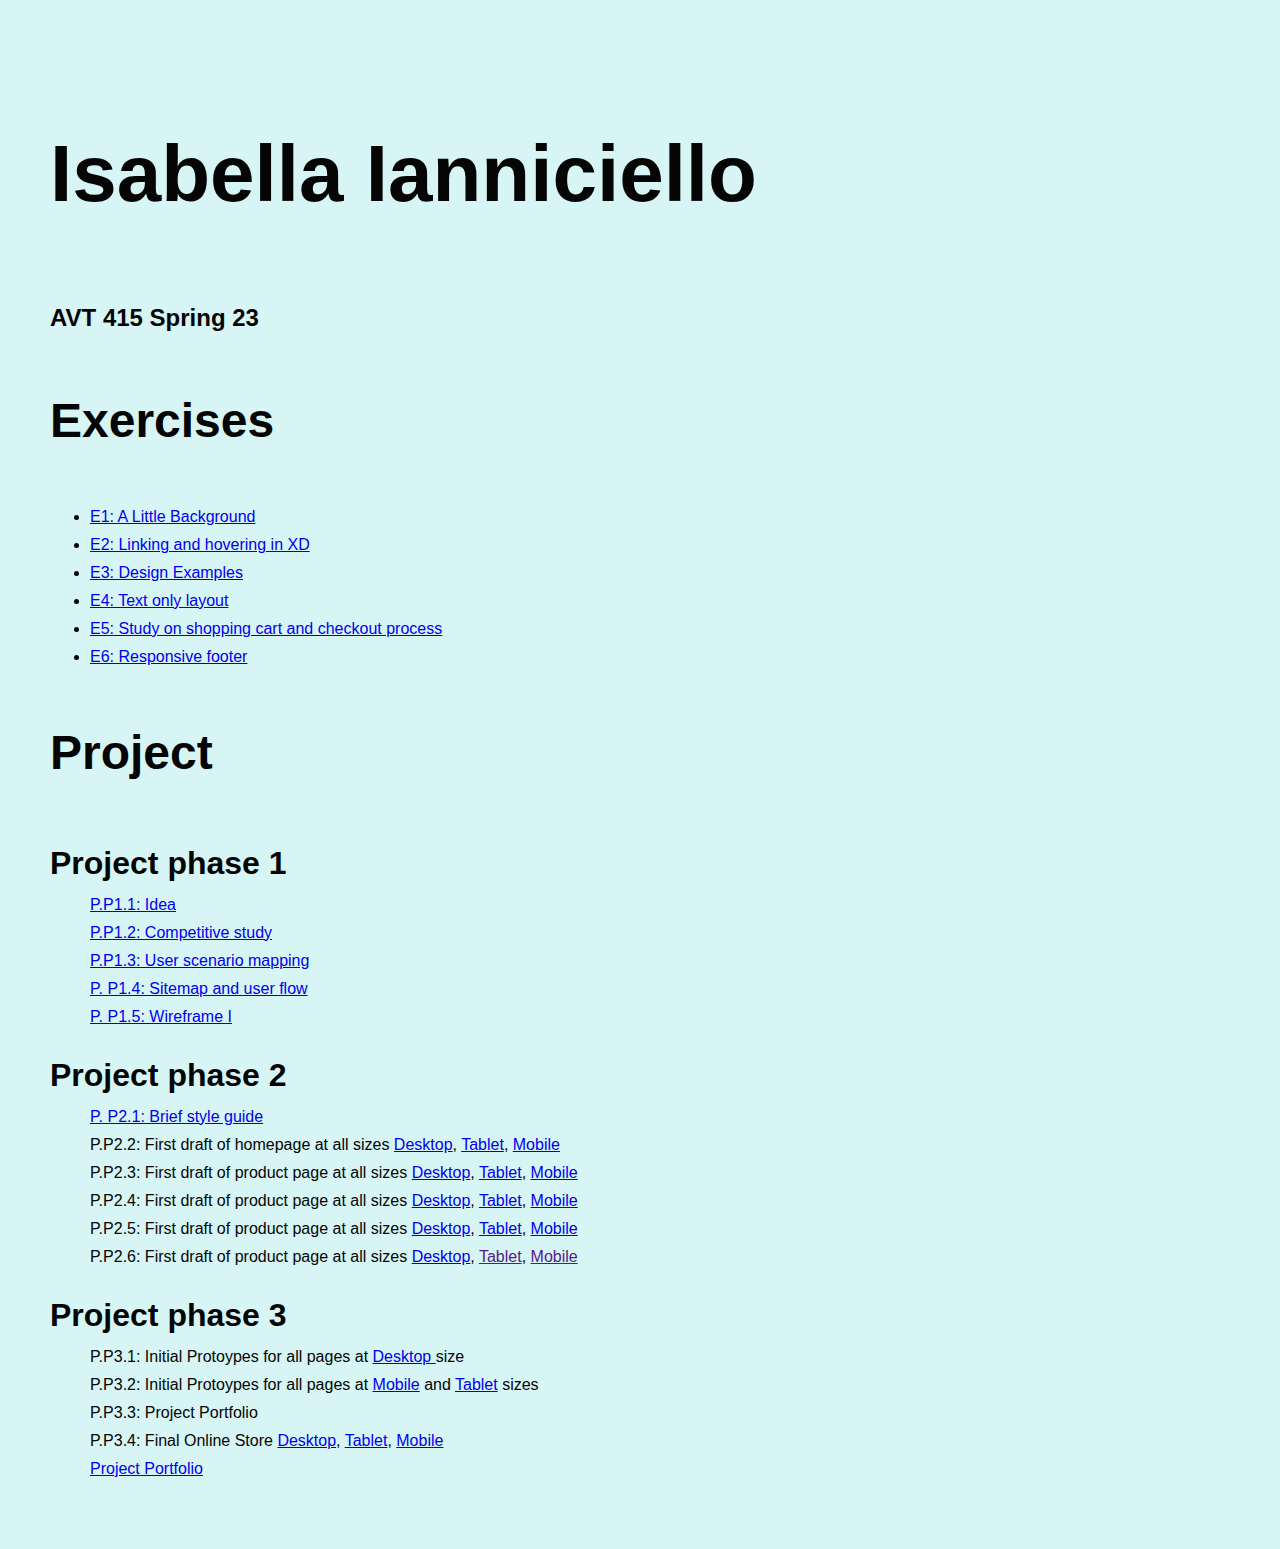
<file: index.html>
<!doctype html>
<html>
<head>
<meta charset="UTF-8">
<title>Course work of Isabella Ianniciello</title>
<link rel="stylesheet" href="style.css">
</head>

<body>
<h1>Isabella Ianniciello</h1>
	<h4>AVT 415 Spring 23</h4>
		<div class="column"><h2>Exercises</h2>
			<ul>
			<li><a href="https://xd.adobe.com/view/a1d5ee5e-952b-4f75-b2f1-e31b380ae2cc-f486/">E1: A Little Background</a></li>
			<li><a href="https://xd.adobe.com/view/a1d5ee5e-952b-4f75-b2f1-e31b380ae2cc-f486/">E2: Linking and hovering in XD</a></li>
			<li><a href="https://xd.adobe.com/view/adf9ec00-70a4-434b-a99c-025fbe4a89fe-f8aa/">E3: Design Examples</a></li>
			<li><a href="https://isabellaianniciello.github.io/avt415/Ex/e4.html">E4: Text only layout</a></li>
			<li><a href="https://xd.adobe.com/view/03877577-50e5-455d-aeba-9693216964ce-56d4/">E5: Study on shopping cart and checkout process</a></li>
			<li><a href="https://isabellaianniciello.github.io/avt415/Ex/e6.html">E6: Responsive footer</a></li>
			</ul>
		</div>

	<div class="column">
		<h2>Project</h2>
			<dl>
				<dt>Project phase 1</dt>
			<dd><a href="https://isabellaianniciello.github.io/avt415/projects/p1.1.html">P.P1.1: Idea</a></dd>
			<dd><a href="https://xd.adobe.com/view/3e469ab2-1b96-4eb2-81c9-1e76418916b1-6b15/">P.P1.2: Competitive study</a></dd>
			<dd><a href="https://isabellaianniciello.github.io/avt415/projects/p1.3.html">P.P1.3: User scenario mapping</a></dd>
			<dd><a href="https://xd.adobe.com/view/1f2c7542-adc2-4cec-ac49-cb6714fe72af-4a7f/">P. P1.4: Sitemap and user flow</a></dd>
			<dd><a href="https://xd.adobe.com/view/230fd6f9-6750-4ba8-9c26-525cd5c6578d-765c/">P. P1.5: Wireframe I</a></dd>
			</dl>
			<dl>
				<dt>Project phase 2</dt>
			<dd><a href="https://xd.adobe.com/view/df43ca29-2cfe-48c2-999f-90217145f2b1-8a10/">P. P2.1: Brief style guide</a></dd>
			<dd>P.P2.2: First draft of homepage at all sizes <a href="https://xd.adobe.com/view/6b28d538-201d-4bfa-bfd5-4f54b2ee98e1-3e7b/">Desktop</a>, <a href="https://xd.adobe.com/view/6b28d538-201d-4bfa-bfd5-4f54b2ee98e1-3e7b/"> Tablet</a>, <a href="https://xd.adobe.com/view/6b28d538-201d-4bfa-bfd5-4f54b2ee98e1-3e7b/"> Mobile</a> </dd>
			<dd>P.P2.3: First draft of product page at all sizes <a href="https://xd.adobe.com/view/61a15f7b-ab2d-4fd7-bb3e-041dd844b0c3-34f2/">Desktop</a>, <a href="https://xd.adobe.com/view/a52c2d47-b268-44b4-9c6c-29c8c04d18dd-f07f/"> Tablet</a>, <a href="https://xd.adobe.com/view/7bfc3d56-0845-4b5f-8008-24c7039178ad-2eaf/"> Mobile</a> </dd>
			<dd>P.P2.4: First draft of product page at all sizes <a href="https://xd.adobe.com/view/61a15f7b-ab2d-4fd7-bb3e-041dd844b0c3-34f2/">Desktop</a>, <a href="https://xd.adobe.com/view/a52c2d47-b268-44b4-9c6c-29c8c04d18dd-f07f/"> Tablet</a>, <a href="https://xd.adobe.com/view/7bfc3d56-0845-4b5f-8008-24c7039178ad-2eaf/"> Mobile</a> </dd>
			<dd>P.P2.5: First draft of product page at all sizes <a href="https://xd.adobe.com/view/61a15f7b-ab2d-4fd7-bb3e-041dd844b0c3-34f2/">Desktop</a>, <a href="https://xd.adobe.com/view/a52c2d47-b268-44b4-9c6c-29c8c04d18dd-f07f/"> Tablet</a>, <a href="https://xd.adobe.com/view/7bfc3d56-0845-4b5f-8008-24c7039178ad-2eaf/"> Mobile</a> </dd>
			<dd>P.P2.6: First draft of product page at all sizes <a href="https://xd.adobe.com/view/61a15f7b-ab2d-4fd7-bb3e-041dd844b0c3-34f2/">Desktop</a>, <a href=""> Tablet</a>, <a href=""> Mobile</a> </dd>
			</dl>
			<dl>
				<dt>Project phase 3</dt>
			<dd>P.P3.1: Initial Protoypes for all pages at <a href="#">Desktop </a>size </dd>
			<dd>P.P3.2: Initial Protoypes for all pages at <a href="#">Mobile</a> and <a href="#">Tablet</a> sizes</dd>
			<dd>P.P3.3: Project Portfolio</dd>
			<dd>P.P3.4: Final Online Store <a href="https://xd.adobe.com/view/61a15f7b-ab2d-4fd7-bb3e-041dd844b0c3-34f2/">Desktop</a>, <a href="https://xd.adobe.com/view/a52c2d47-b268-44b4-9c6c-29c8c04d18dd-f07f/"> Tablet</a>, <a href="https://xd.adobe.com/view/7bfc3d56-0845-4b5f-8008-24c7039178ad-2eaf/"> Mobile</a></dd>
			<dd><a href="https://xd.adobe.com/view/9111abfd-4978-46bc-99c8-05133d47c618-c442/">Project Portfolio </a></dd>
</body>
</html>
</file>
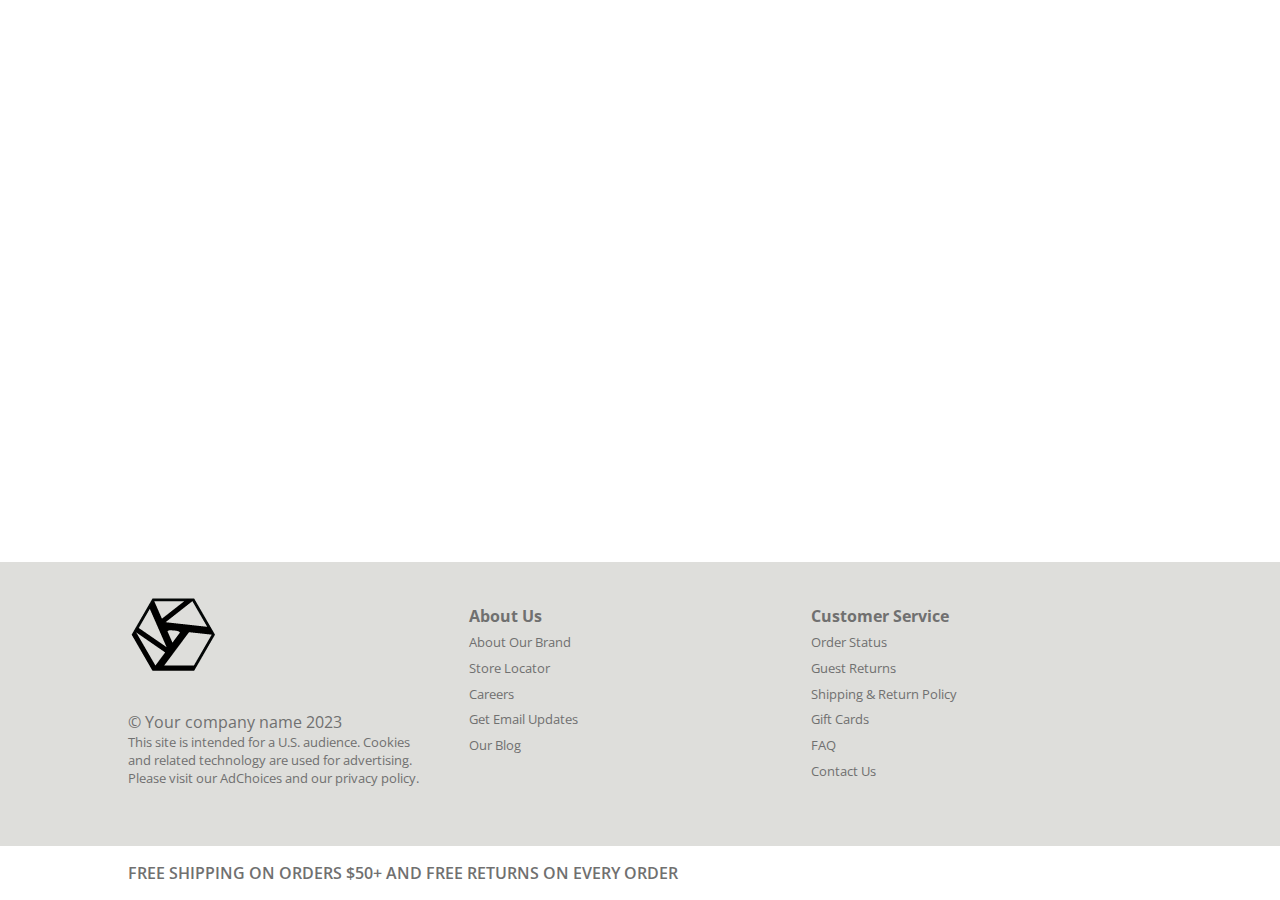
<file: Ex/e6.html>
<!DOCTYPE html>
<html>
  <head>
    <meta charset="utf-8">
    <title>Responsive footer</title>
    <meta name="viewport" content="width=device-width, initial-scale=1">
    <link rel="preconnect" href="https://fonts.googleapis.com">
    <link rel="preconnect" href="https://fonts.gstatic.com" crossorigin>
    <link href="https://fonts.googleapis.com/css2?family=Open+Sans:ital,wght@0,300;0,400;0,500;0,600;0,700;0,800;1,300;1,400;1,500;1,600;1,700;1,800&display=swap" rel="stylesheet">    <!-- end google font link -->
    <link rel="stylesheet" href="e6style.css">
  </head>

  <body>
     <div id="footers">
         <div class="flex-container">
            <div>
              <div class="stuff">
                  <img src="logomark.svg" alt="logo">
                  <p class="copywrite">© Your company name 2023</p>
                  <p>This site is intended for a U.S. audience. Cookies and related technology are used for advertising. Please visit our AdChoices and our privacy policy.</p></div>
              <div class="stuff">
                  <h1>About Us</h1>
                    <p>About Our Brand</p>
                    <p>Store Locator</p>
                    <p>Careers</p>
                    <p>Get Email Updates</p>
                    <p>Our Blog</p></div>
              <div class="stuff">
                  <h1>Customer Service</h1>
                    <p>Order Status</p>
                    <p>Guest Returns</p>
                    <p>Shipping & Return Policy</p>
                    <p>Gift Cards</p>
                    <p>FAQ</p>
                    <p>Contact Us</p></div>
            </div>
      </div>

      <div class="footer-bottom"> FREE SHIPPING ON ORDERS $50+ AND FREE RETURNS ON EVERY ORDER </div>
    </div>

  </body>
</html>
</file>
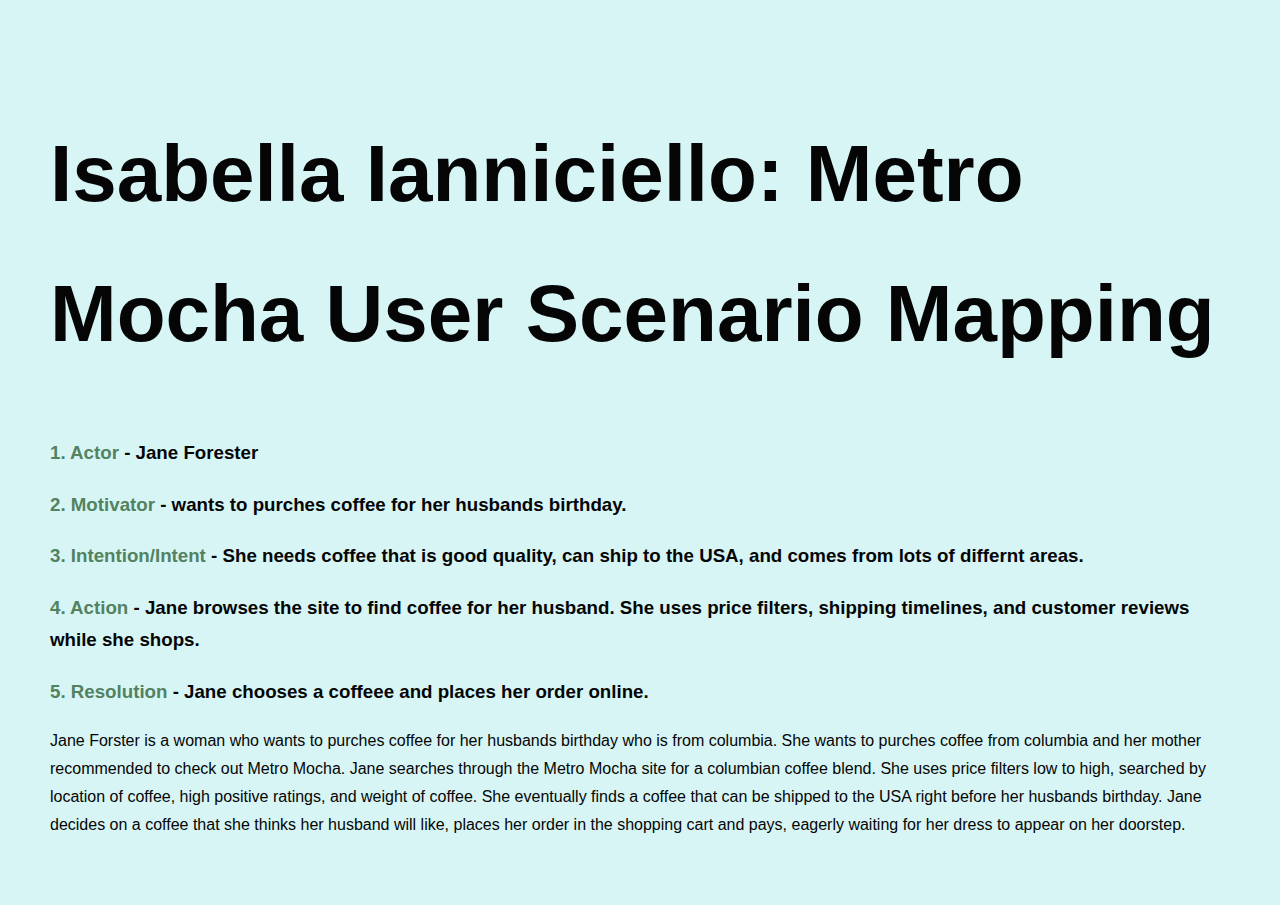
<file: projects/p1.3.html>
<!doctype html>
<html>
<head>
<meta charset="utf-8">
<title>P.P1.3: User Scenario Mapping</title>
<link rel="stylesheet" href="p1.3.style.css">
</head>

<body>
	<h1>Isabella Ianniciello: Metro Mocha User Scenario Mapping</h1>
	<h3><span style="color: #52825f">1. Actor </span> - Jane Forester</h3>
	<h3><span style="color: #52825f">2. Motivator</span> - wants to purches coffee for her husbands birthday.</h3>
	<h3><span style="color: #52825f">3. Intention/Intent</span> - She needs coffee that is good quality, can ship to the USA, and comes from lots of differnt areas.</h3>
	<h3><span style="color: #52825f">4. Action</span> - Jane browses the site to find coffee for her husband. She uses price filters, shipping timelines, and customer reviews while she shops.</h3>
	<h3><span style="color: #52825f">5. Resolution</span> - Jane chooses a coffeee and places her order online.</h3>

	<div class="p"><p>Jane Forster is a woman who wants to purches coffee for her husbands birthday who is from columbia. She wants to purches coffee from columbia and her mother recommended to check out Metro Mocha. Jane searches through the Metro Mocha site for a columbian coffee blend. She uses price filters low to high, searched by location of coffee, high positive ratings, and weight of coffee. She eventually finds a coffee that can be shipped to the USA right before her husbands birthday. Jane decides on a coffee that she thinks her husband will like, places her order in the shopping cart and pays, eagerly waiting for her dress to appear on her doorstep.</p></div>
</body>
</html>
</file>
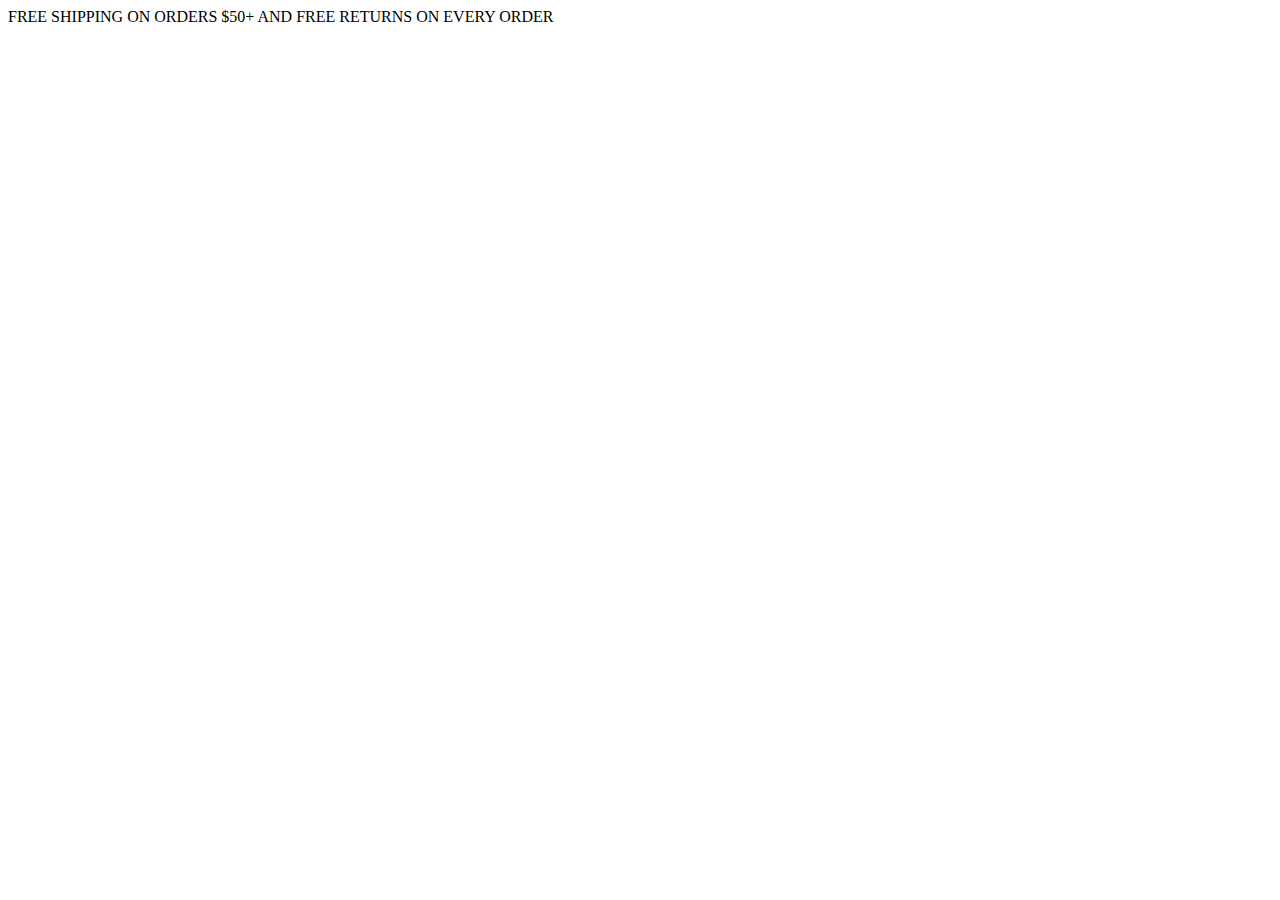
<file: Ex/for-students/e6-footer/footer.html>
<!DOCTYPE html>
<html>
  <head>
    <meta charset="utf-8">
    <title>Responsive footer</title>
    <!-- makes media query work on mobile -->
    <meta name="viewport" content="width=device-width, initial-scale=1">
    <!-- link to google font stuff -->
    <!-- end google font link -->
    <link rel="stylesheet" href="css/footer.css">
  </head>

  <body>
    <div class="flex-container">
    </div>

    <div class="footer-bottom"> FREE SHIPPING ON ORDERS $50+ AND FREE RETURNS ON EVERY ORDER </div>

    </div>
  </body>
</html>
</file>
<file: style.css>
@charset "UTF-8";
/* CSS Document */

html {font-size: 100%;} /*16px*/

body {
  background-color: #d7f5f5;
  color: #050505;
  margin: 0;
  padding: 50px;
  line-height: 1.75;
  font-family: arial;
}
h1 {
  font-family: arial;
  font-size: 5em;
}

h2 {font-size: 3em;
font-family: arial;
}

h4 {font-size: 1.5em;
margin-top: 0;
font-family: arial;
}

dt {
	font-size: 2em;
	font-weight: bold;
  font-family: arial;
}
</file>
<file: Ex/e6style.css>
@charset "UTF-8";


#footers{
    position: fixed;
    bottom: 0;
    left: 0;
    width: 100%;
}
 .copywrite{
     font-family: 'Open Sans', sans-serif;
     font-size: 1em;
     margin-bottom: -.8em;
      }
h1{
    font-family: 'Open Sans', sans-serif;
    font-size: 100%;
    font-weight: 700;
    margin-bottom: -.4em;
      }
p{
    font-family: 'Open Sans', sans-serif;
    font-size: 80%;
    margin-bottom: -.4em;
      }
 .flex-container > div{
     display: flex;
     flex-direction: row;
     background-color: #DEDEDB;
     color: #707070;
     padding: 2em 10% 4em 10%;
     }
img{
    margin-bottom: 1em;
}
.stuff{
    width: 33%;
    margin-right: 3em;
}
.footer-bottom{
    padding: 1em 0em 1em 10%;
    text-align: left;
    color: #707070;
    font-family: 'Open Sans', sans-serif;
    font-size: 1em;
    font-weight: 600;
    background-color: white;
}

  @media only screen and (max-width: 800px) {

      #footers{
          position: fixed;
          bottom: 0;
          left:0;
          width: 100%;
    }

       .copywrite{
         font-family: 'Open Sans', sans-serif;
         font-size: 1em;
         margin-bottom: -.8em;
          }

        h1{
              font-family: 'Open Sans', sans-serif;
              font-size: 100%;
              font-weight: 700;
              margin-bottom: -.4em;
          }

        p{
              font-family: 'Open Sans', sans-serif;
              font-size: 80%;
              margin-bottom: -.4em;
          }

     .flex-container > div{
        display: flex;
        flex-direction: column;
        background-color: #DEDEDB;
        color: #707070;
         padding: 2em 10% 3em 10%;}

    img{
        margin-bottom: 1em;
    }

    .stuff{
        margin-right: 2em;
        margin-bottom: 1em;
    }
    .footer-bottom{
        padding: 1em 10% 1em 10%;
        text-align: left;
        color: #707070;
        font-family: 'Open Sans', sans-serif;
        font-size: 1em;
        font-weight: 600;
        background-color: white;
        width: calc(100% - 20%);
        }

}
</file>
<file: projects/p1.3.style.css>
@charset "UTF-8";
/* CSS Document */

html {font-size: 100%;} /*16px*/

body {
  background-color: #d7f5f5;
  color: #050505;
  margin: 0;
  padding: 50px;
  line-height: 1.75;
  font-family: arial;
}
h1 {
  font-family: arial;
  font-size: 5em;
}

h2 {font-size: 3em;
font-family: arial;
}

h4 {font-size: 1.5em;
margin-top: 0;
font-family: arial;
}

dt {
	font-size: 2em;
	font-weight: bold;
  font-family: arial;
}
</file>
<file: Ex/for-students/e6-footer/css/footer.css>
@charset "UTF-8";
/* CSS Document */

/* Styles for browser window is widder than 800px */
* {
  box-sizing: border-box;
}


/* Start: tell browser to do the followings when browser window is 800px or smaller */
  @media only screen and (max-width: 800px) {




} /* don't forget to close the styles for 800px and smaller */
</file>
